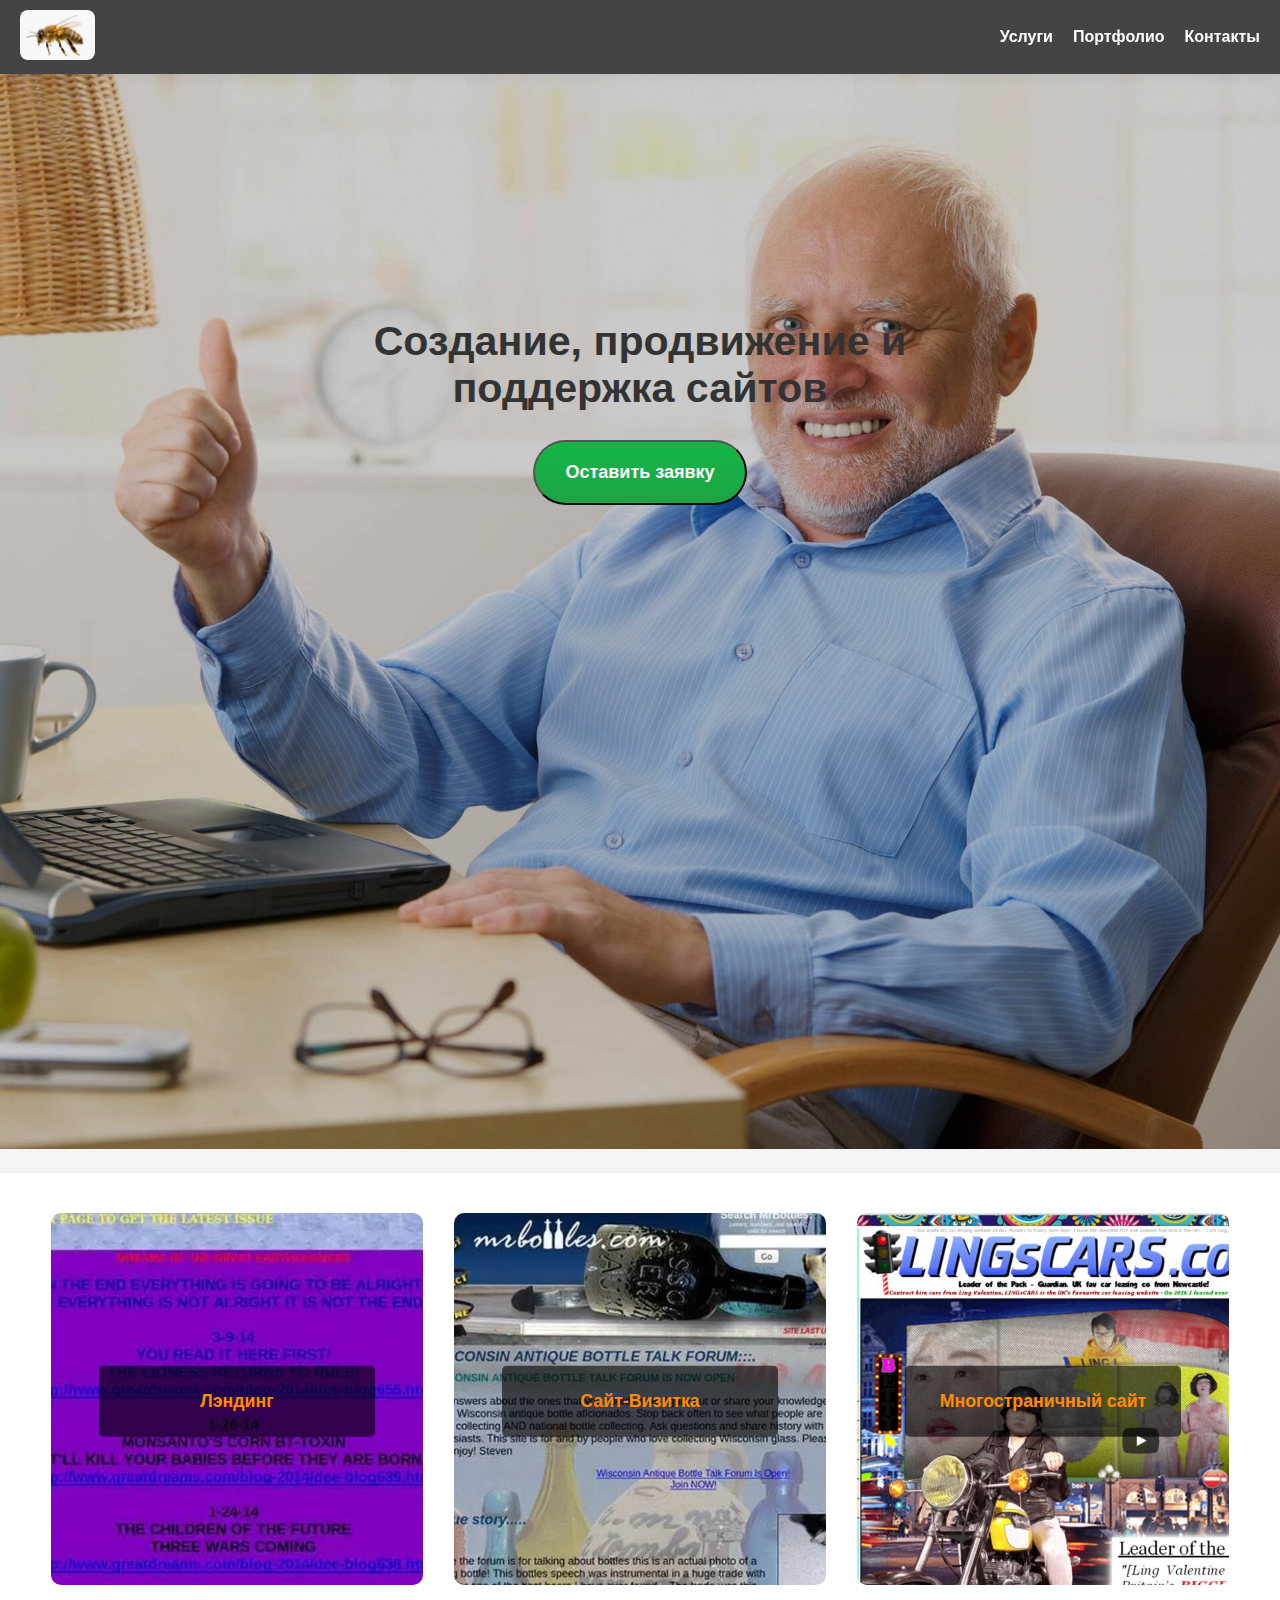
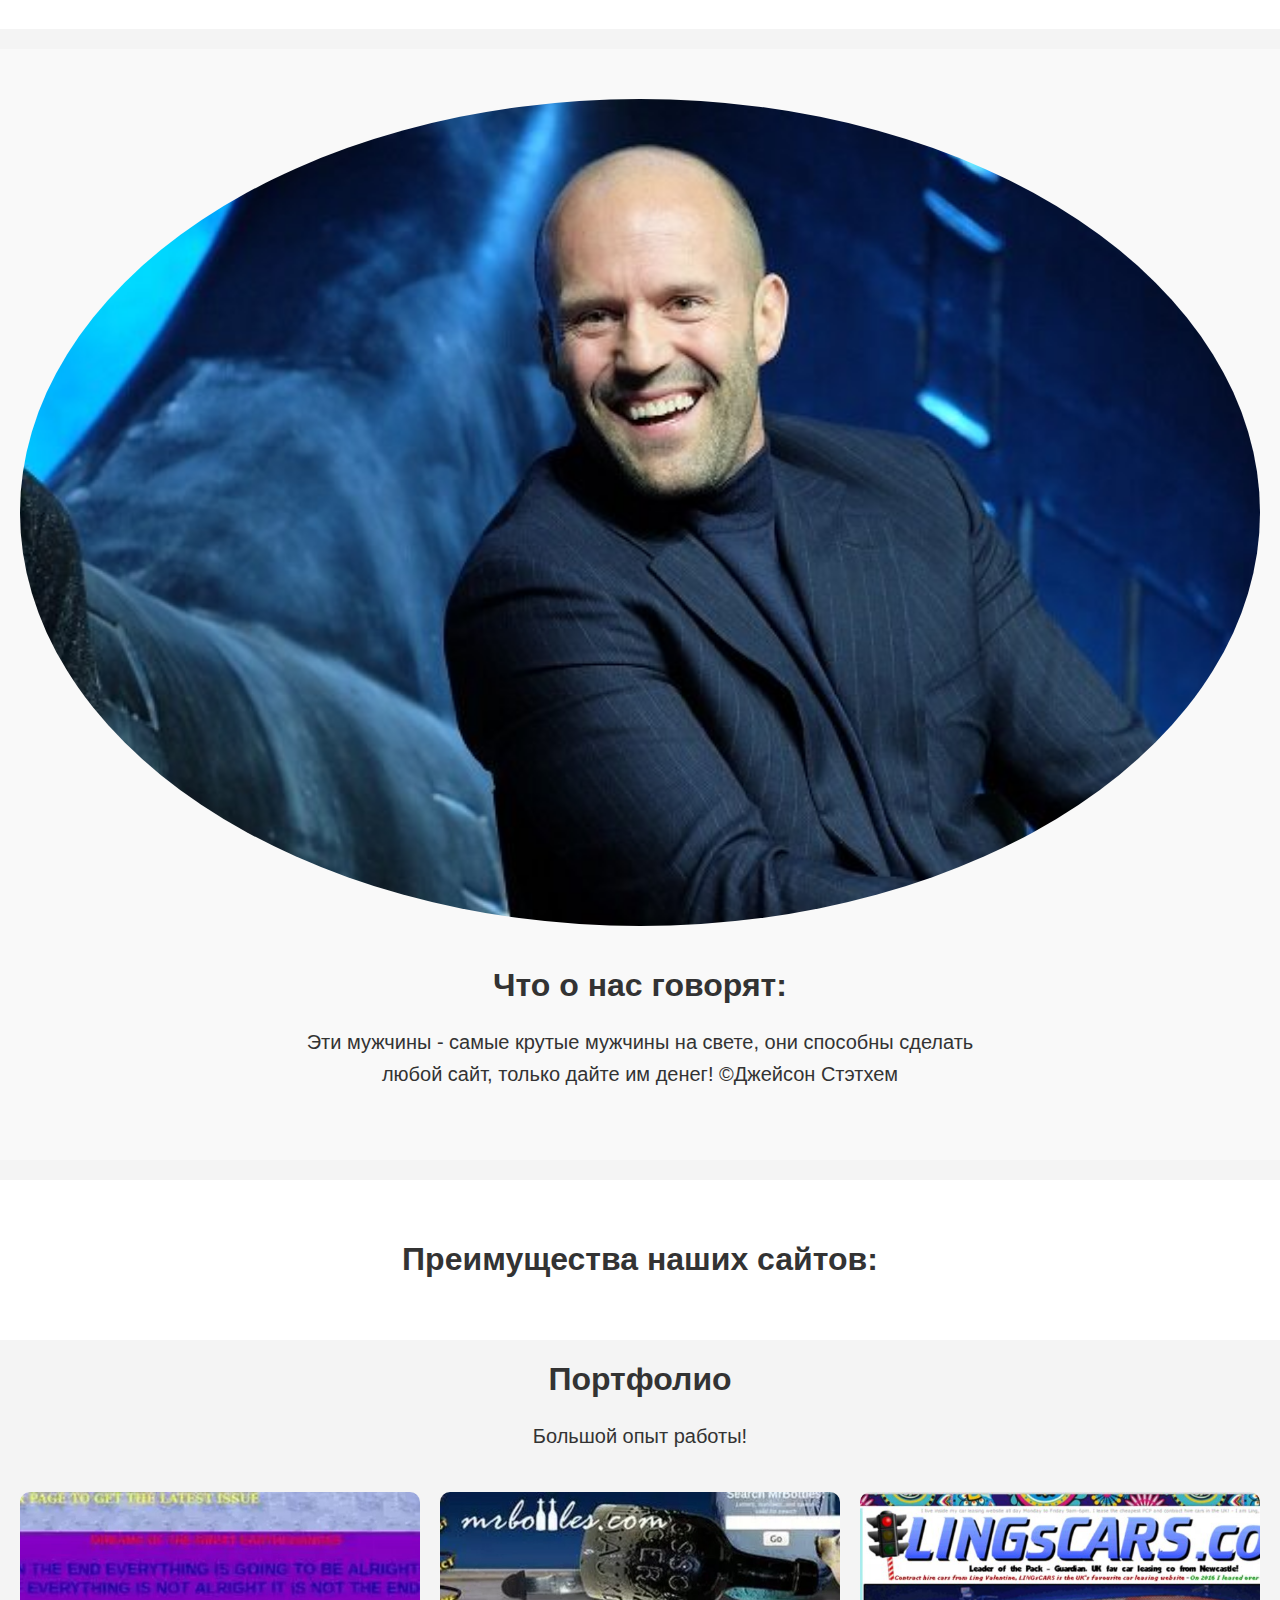
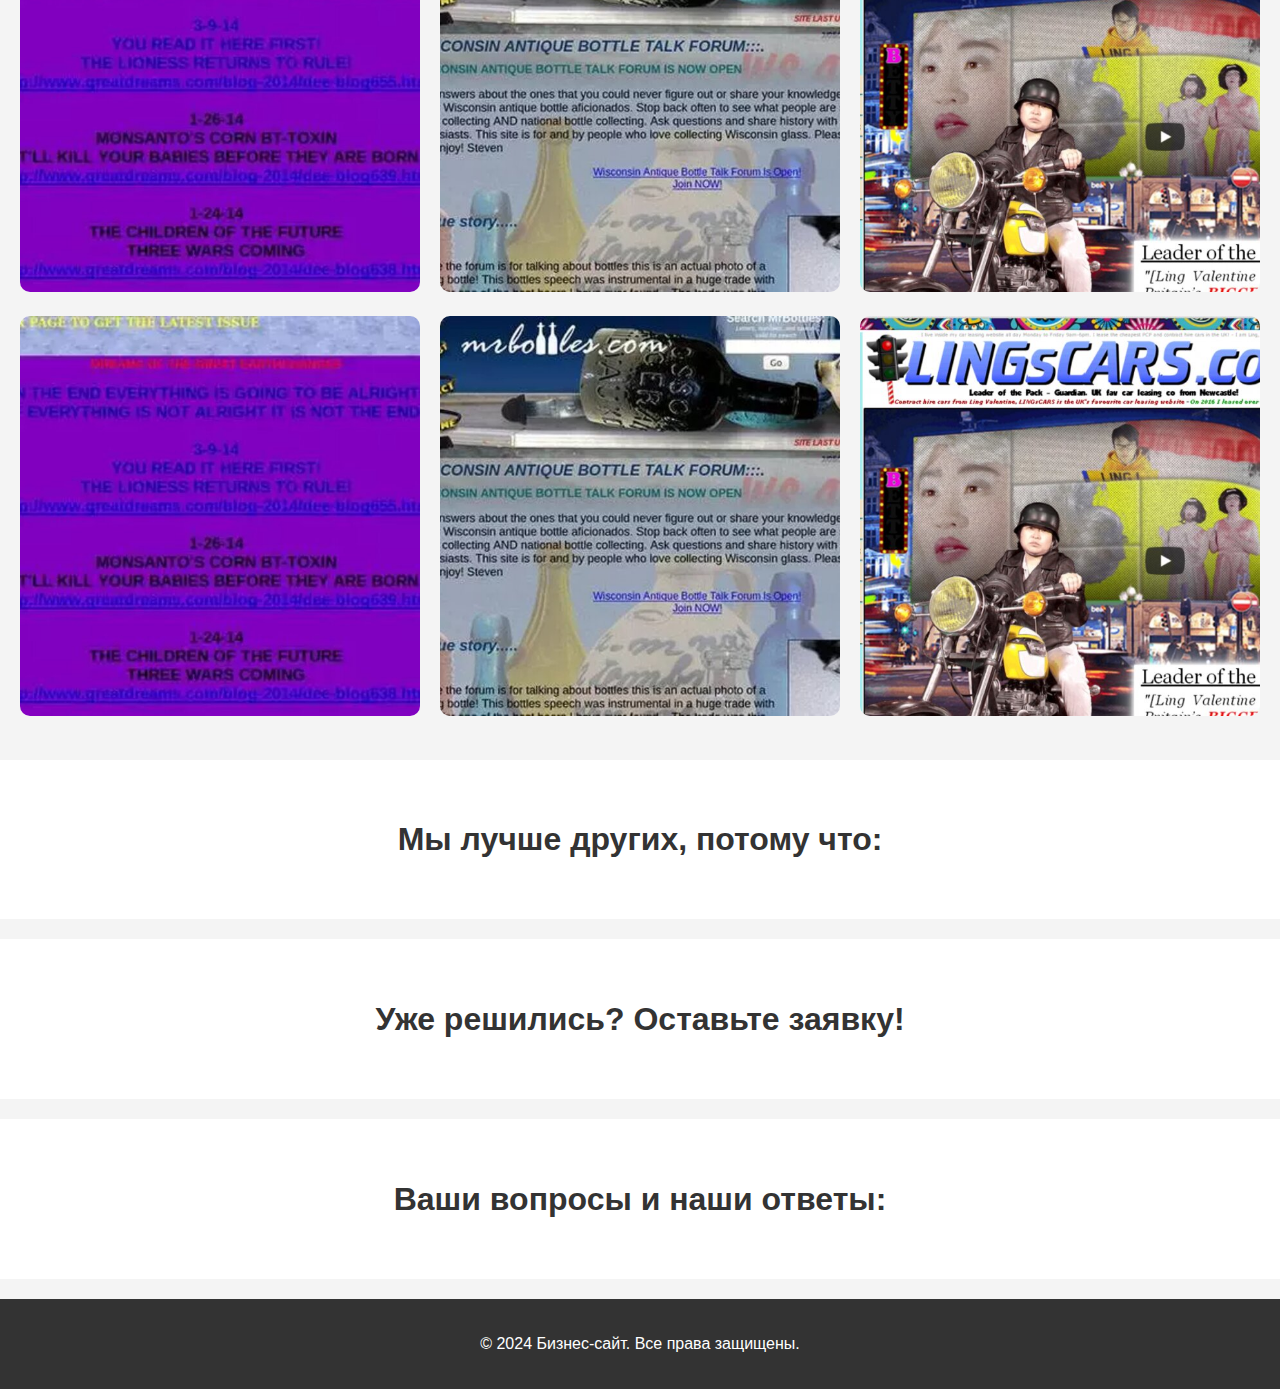
<file: project/index.html>
<!DOCTYPE html>
<!-- saved from url=(0035)http://127.0.0.1/project/index.html -->
<html lang="ru">
<head>
    <meta charset="UTF-8">
    <meta name="viewport" content="width=device-width, initial-scale=1.0">
    <meta name="description" content="Наш сайт предлагает лучшие услуги в области веб-разработки. Узнайте больше о нашем опыте и проектах.">
    <meta name="keywords" content="веб-разработка, услуги, портфолио, контакт">
    <meta name="author" content="Super-site">
    <title>Главная</title>
    <link rel="stylesheet" href="../project/scripts/css/popupContainer.css?v=123">
    <link rel="stylesheet" href="../project/scripts/css/style.css?v=123">
    <script src="../project/scripts/js/script.js"></script>
</head>
<body>

<header>
    <nav>
        <div class="nav-container">
            <button class="menu-toggle" id="menu-toggle">
                    ☰
            </button>
            <a href="index.html" class="logo"><img src="../project/image/logo.jpg" alt=""></a>
            <ul id="nav-menu">
                <li><a href="services.html">Услуги</a></li>
                <li><a href="portfolio.html">Портфолио</a></li>
                <li><a href="contact.html">Контакты</a></li>
            </ul>
        </div>
    </nav>
</header>

<section class="mp">
    
    <div class="mp-introduction">
        <div class="mp-introduction-bg">
            <img class="mp-introduction-bg-image" src="image/mp-indroduction-bg-image.jpg">
            
            <div class="mp-introduction-bg-text">
                <h1>
                    Создание, продвижение и поддержка сайтов
                </h1>
                <button id="startButton">Оставить заявку</button>
                <div id="popupContainer" class="popup-container">
                    <!-- Шаг 1 -->
                    <div id="step1" class="step">
                        <h2>Выберите нужный тип сайта:</h2>
                        <select>
                            <option value="multi-page">Сайт многостраничный</option>
                            <option value="ecommerce">Интернет-магазин</option>
                            <option value="landing">Лендинг</option>
                            <option value="business-card">Сайт-визитка</option>
                            <option value="not-sure">Пока не определился(-ась)</option>
                        </select>
                        <button id="next1">Дальше</button>
                    </div>
                    <!-- Шаг 2 -->
                    <div id="step2" class="step">
                        <h2>Выберите или впишите вид вашей деятельности:</h2>
                        <select>
                            <option value="legal">Юридические услуги</option>
                            <option value="repair">Ремонт и отделка</option>
                            <option value="construction">Строительные услуги</option>
                            <option value="furniture">Изготовление мебели</option>
                            <option value="equipment">Спецтехника, запчасти</option>
                            <option value="tourism">Туризм и отдых</option>
                            <option value="auto-service">Автосервис</option>
                            <option value="windows">Окна</option>
                        </select>
                        <button id="next2">Дальше</button>
                    </div>
                    <!-- Шаг 3 -->
                    <div id="step3" class="step">
                        <h2>Для наполнения вашего сайта есть:</h2>
                        <div class="step3text">
                            <input type="checkbox" style="width: 20px; height: 20px;"> <p>Тексты</p>
                        </div>
                        <div class="step3text">
                            <input type="checkbox" style="width: 20px; height: 20px;"> <p>Фото/Картинки</p>
                        </div>
                        <div class="step3text">
                            <input type="checkbox" style="width: 20px; height: 20px;"> <p>Видео</p>
                        </div>
                        <div class="step3text">
                            <input type="checkbox" style="width: 20px; height: 20px;"> <p>Ничего</p>
                        </div>
                        <button id="next3">Дальше</button>
                    </div>
                    <!-- Шаг 4 -->
                    <div id="step4" class="step">
                        <h2>Размещение информации на вашем сайте:</h2>
                        <div class="step3text">
                            <input type="radio" name="placement" value="service" style="width: 20px; height: 20px;"> <p>Требуется услуга по размещению</p>
                        </div>
                        <div class="step3text">
                            <input type="radio" name="placement" value="self" style="width: 20px; height: 20px;"> <p>Самостоятельно</p>
                        </div>
                        <br>
                        <br>
                        <button id="finish">Отправить</button>
                        <br>
                        <br>
                        <div class="progress-bar">
                            <div class="progress" id="progress"></div>
                        </div>
                    </div>
                </div>
            </div>
        </div>
        <div id="overlay" class="overlay"></div>
    </div>

    <div class="mp-services">

        <div class="mp-services-bg-box">
            <div class="mp-services-bg-box-landing">
                <img class="mp-services-bg-box-landing" src="image/mp-services-bg-box-landing.jpg">
                <div class="mp-services-bg-box-landing-text">
                    <h2>Лэндинг</h2>
                </div>
            </div>
            <div class="mp-services-bg-box-businesscard">
                <img class="mp-services-bg-box-businesscard" src="image/mp-services-bg-box-businesscard.jpg">
                <div class="mp-services-bg-box-businesscard-text">
                    <h2>Сайт-Визитка</h2>
                </div>
            </div>
            <div class="mp-services-bg-box-multifunctional">
                <img class="mp-services-bg-box-multifunctional" src="image/mp-services-bg-box-multifunctional.jpg">
                <div class="mp-services-bg-box-multifunctional-text">
                    <h2>Многостраничный сайт</h2>
                </div>
            </div>
        </div>
    </div>

    <div class="mp-case">
        <div class="mp-case-box">
            <img class="mp-case-box-image" src="image/mp-case-box-image.jpg"><img>
            <div class="mp-case-box-text">
                <h1>
                    Что о нас говорят:
                </h1>
                <p>Эти мужчины - самые крутые мужчины на свете, они способны сделать любой сайт, только дайте им денег! ©Джейсон Стэтхем</p>
            </div>
        </div>
    </div>

    <div class="mp-features">
        <h1>
            Преимущества наших сайтов:
        </h1>
    </div>

    <div class="mp-portfolio">
        <h1>
            Портфолио
        </h1>
        <p>Большой опыт работы!</p>
        <div class="mp-portfolio-case">
            <div class="mp-porfolio-case-first">
                <img class="mp-porfolio-case-first" src="image/mp-services-bg-box-landing.jpg">
            </div>
            <div class="mp-porfolio-case-second">
                <img class="mp-porfolio-case-second" src="image/mp-services-bg-box-businesscard.jpg">
            </div>
            <div class="mp-portfolio-third">
                <img class="mp-porfolio-case-third" src="image/mp-services-bg-box-multifunctional.jpg">
            </div>
            <div class="mp-porfolio-case-fourth">
                <img class="mp-porfolio-case-fourth" src="image/mp-services-bg-box-landing.jpg">
            </div>
            <div class="mp-portfolio-case-fifth">
                <img class="mp-porfolio-case-fifth" src="image/mp-services-bg-box-businesscard.jpg">
            </div>
            <div class="mp-portfolio-case-sixth">
                <img class="mp-porfolio-case-sixth" src="image/mp-services-bg-box-multifunctional.jpg">
            </div>
        </div>
    </div>

    <div class="mp-development">
        <h1>
            Мы лучше других, потому что:
        </h1>
    </div>

    <div class="mp-services">
        <h1>
            Уже решились? Оставьте заявку!
        </h1>
    </div>

    <div class="mp-faq">
        <h1>
            Ваши вопросы и наши ответы:
        </h1>
    </div>

</section>

<footer>
    <p>© 2024 Бизнес-сайт. Все права защищены.</p>
</footer>

</body></html>
</file>
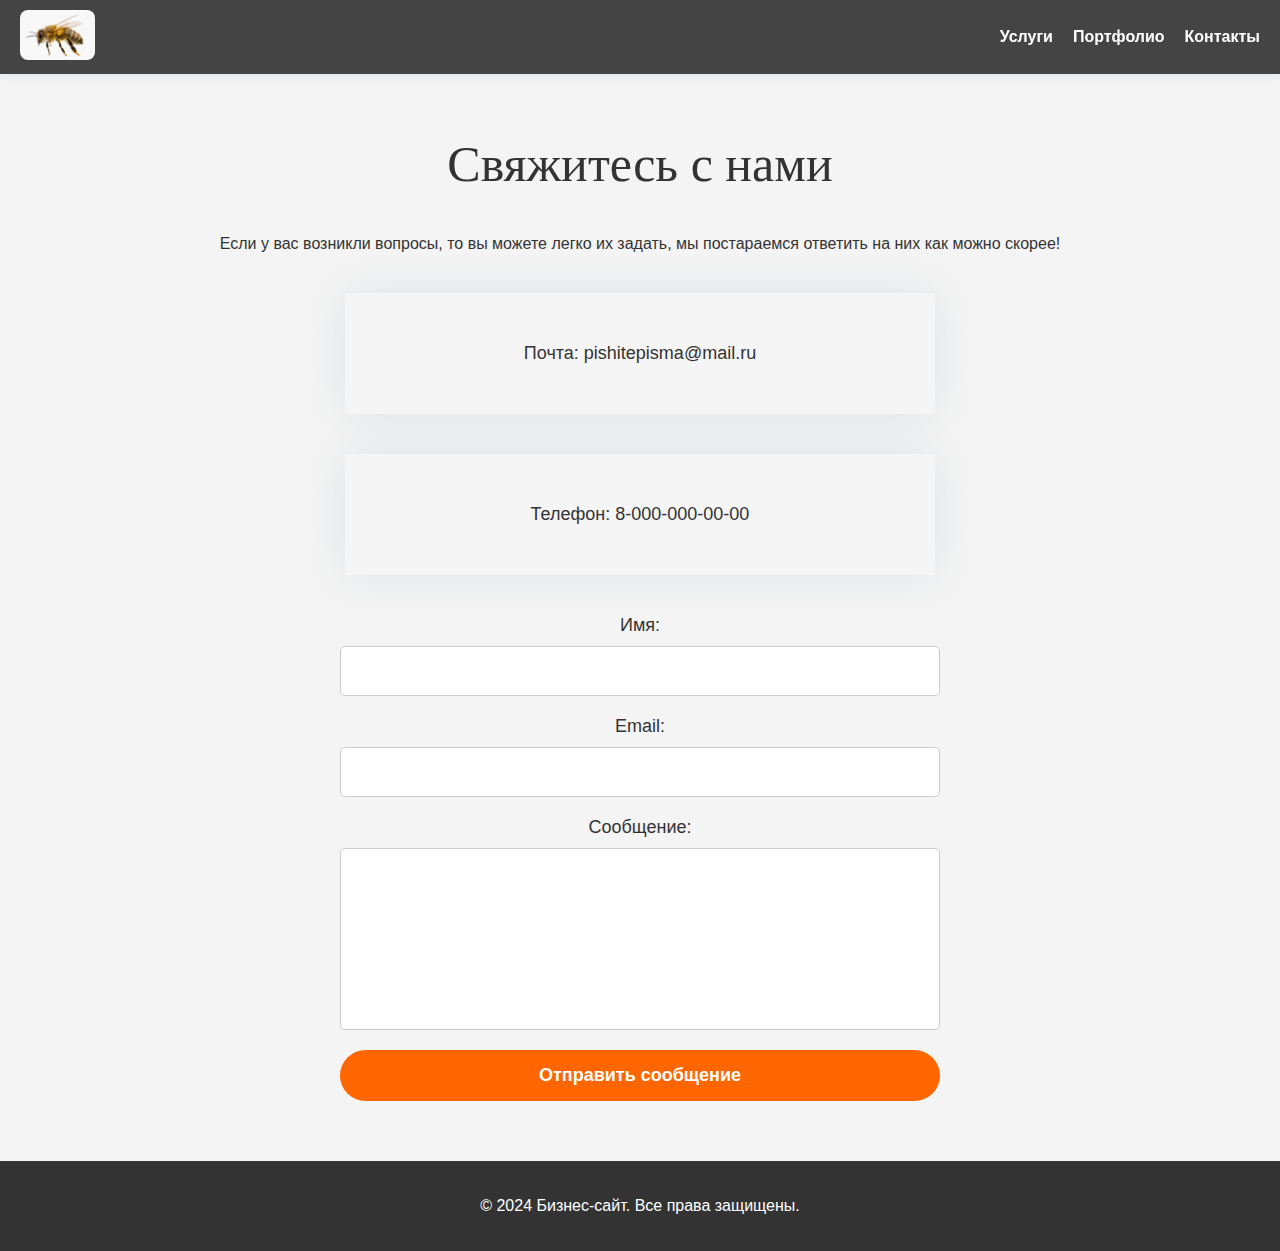
<file: project/contact.html>
<!DOCTYPE html>
<!-- saved from url=(0035)http://127.0.0.1/project/contact.html -->
<html lang="ru">
<head>
    <meta charset="UTF-8">
    <meta name="viewport" content="width=device-width, initial-scale=1.0">
    <meta name="description" content="Наш сайт предлагает лучшие услуги в области веб-разработки. Узнайте больше о нашем опыте и проектах.">
    <meta name="keywords" content="веб-разработка, услуги, портфолио, контакт">
    <meta name="author" content="Super-site">
    <title>Контакты</title>
    <link rel="stylesheet" href="../project/scripts/css/style.css?v=123">
    <script src="../project/scripts/js/script.js"></script>
</head>
<body>

<header>
    <nav>
        <div class="nav-container">
            <button class="menu-toggle" id="menu-toggle">
                ☰
            </button>
            <a href="index.html" class="logo"><img src="../project/image/logo.jpg" alt=""></a>
            <ul id="nav-menu">
                <li><a href="services.html">Услуги</a></li>
                <li><a href="portfolio.html">Портфолио</a></li>
                <li><a href="contact.html">Контакты</a></li>
            </ul>
        </div>
    </nav>
</header>

<section class="contact">
    <h2>Свяжитесь с нами</h2>
    <p>Если у вас возникли вопросы, то вы можете легко их задать, мы постараемся ответить на них как можно скорее!</p>
    <div class="contact-boxes">
        <div class="contact-boxes-email">Почта: pishitepisma@mail.ru</div>
        <div class="contact-boxes-whatsapp">Телефон: 8-000-000-00-00</div>
    </div>
    <form action="send.php" method="POST">
        <label for="name">Имя:</label>
        <input type="text" id="name" name="name" required>

        <label for="email">Email:</label>
        <input type="email" id="email" name="email" required>

        <label for="message">Сообщение:</label>
        <textarea id="message" name="message" required></textarea>

        <button type="submit" class="cta-button">Отправить сообщение</button>
    </form>
</section>

<footer>
    <p>© 2024 Бизнес-сайт. Все права защищены.</p>
</footer>

</body>
</html>
</file>
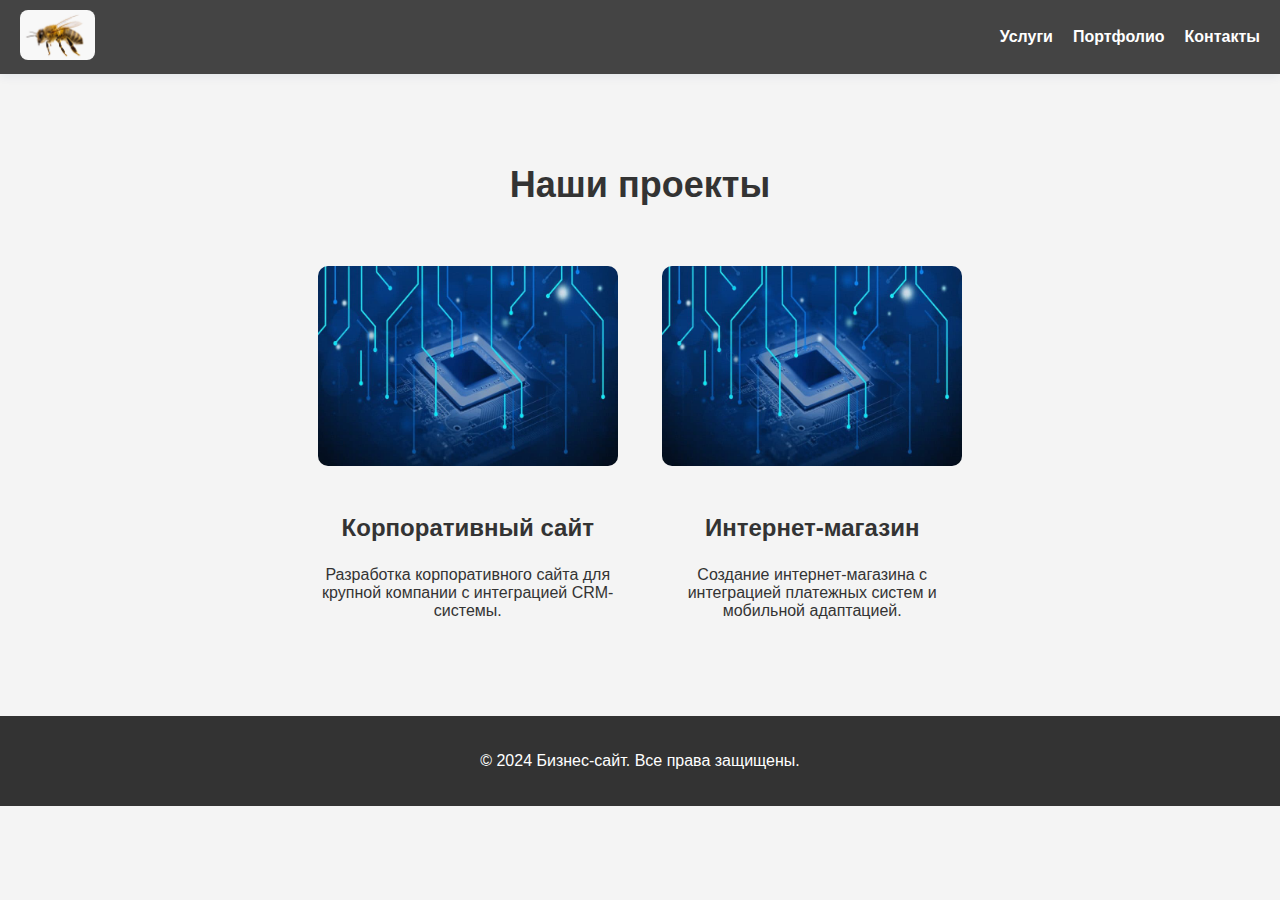
<file: project/portfolio.html>
<!DOCTYPE html>
<!-- saved from url=(0035)http://127.0.0.1/project/portfolio.html -->
<html lang="ru">
<head>
    <meta charset="UTF-8">
    <meta name="viewport" content="width=device-width, initial-scale=1.0">
    <meta name="description" content="Наш сайт предлагает лучшие услуги в области веб-разработки. Узнайте больше о нашем опыте и проектах.">
    <meta name="keywords" content="веб-разработка, услуги, портфолио, контакт">
    <meta name="author" content="Super-site">
    <title>Портфолио</title>
    <link rel="stylesheet" href="../project/scripts/css/style.css?v=12345">
    <script src="../project/scripts/js/script.js"></script>
</head>
<body>

<header>
    <nav>
        <div class="nav-container">
            <button class="menu-toggle" id="menu-toggle">
                ☰
            </button>
            <a href="index.html" class="logo"><img src="../project/image/logo.jpg" alt=""></a>
            <ul id="nav-menu">
                <li><a href="services.html">Услуги</a></li>
                <li><a href="portfolio.html">Портфолио</a></li>
                <li><a href="contact.html">Контакты</a></li>
            </ul>
        </div>
    </nav>
</header>

<section class="portfolio">
    <h2>Наши проекты</h2>
    <div class="portfolio-item">
        <img src="../project/image/image.jpg" alt="Проект 1">
        <h3>Корпоративный сайт</h3>
        <p>Разработка корпоративного сайта для крупной компании с интеграцией CRM-системы.</p>
    </div>
    <div class="portfolio-item">
        <img src="../project/image/image.jpg" alt="Проект 2">
        <h3>Интернет-магазин</h3>
        <p>Создание интернет-магазина с интеграцией платежных систем и мобильной адаптацией.</p>
    </div>
</section>

<footer>
    <p>© 2024 Бизнес-сайт. Все права защищены.</p>
</footer>

</body>
</html>
</file>
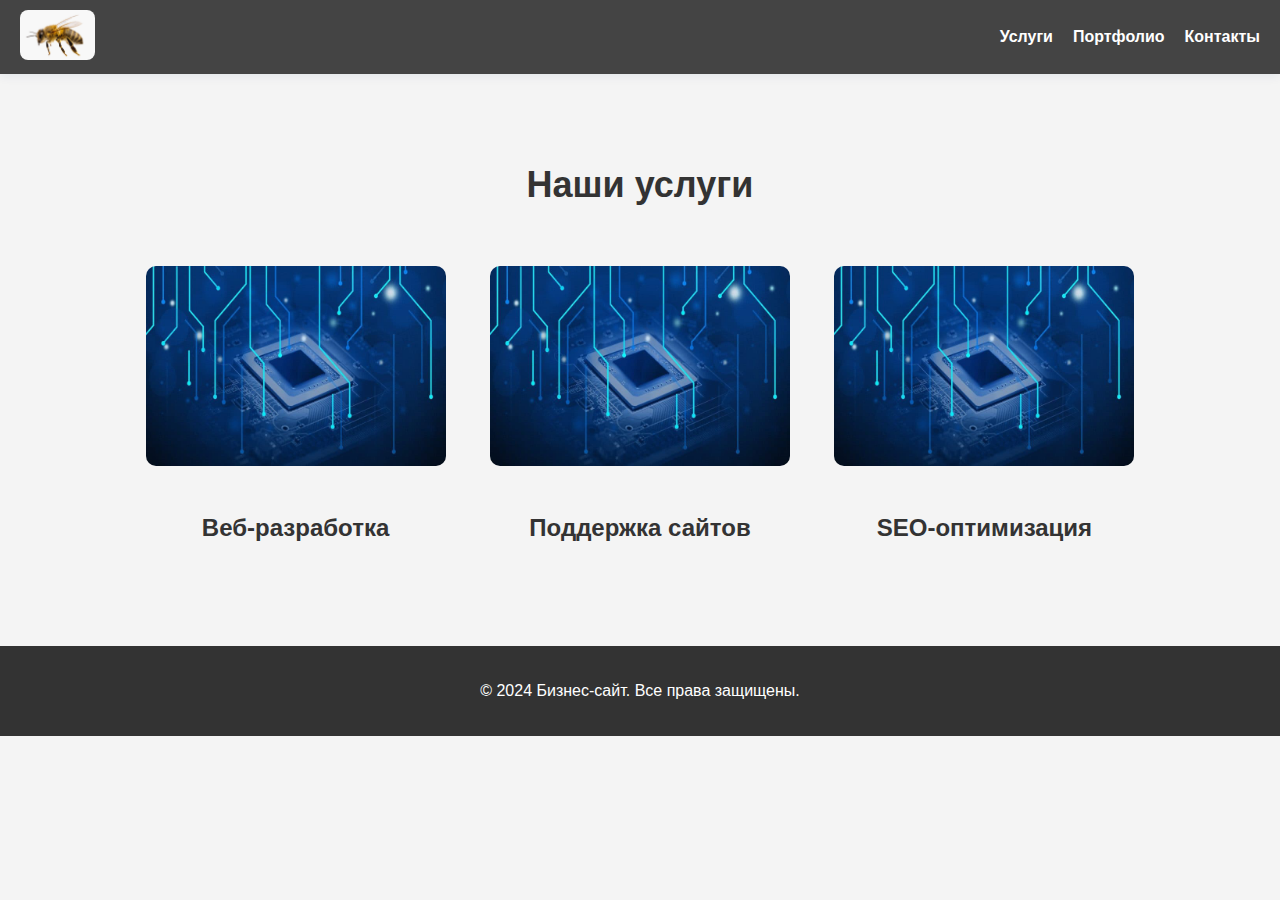
<file: project/services.html>
<!DOCTYPE html>
<!-- saved from url=(0035)http://127.0.0.1/project/services.html -->
<html lang="ru">
<head>
    <meta charset="UTF-8">
    <meta name="viewport" content="width=device-width, initial-scale=1.0">
    <meta name="description" content="Наш сайт предлагает лучшие услуги в области веб-разработки. Узнайте больше о нашем опыте и проектах.">
    <meta name="keywords" content="веб-разработка, услуги, портфолио, контакт">
    <meta name="author" content="Super-site">
    <title>Услуги</title>
    <link rel="stylesheet" href="../project/scripts/css/style.css?v=12345">
    <script src="../project/scripts/js/script.js"></script>
</head>
<body>

<header>
    <nav>
        <div class="nav-container">
            <button class="menu-toggle" id="menu-toggle">
                ☰
            </button>
            <a href="index.html" class="logo"><img src="../project/image/logo.jpg" alt=""></a>
            <ul id="nav-menu">
                <li><a href="services.html">Услуги</a></li>
                <li><a href="portfolio.html">Портфолио</a></li>
                <li><a href="contact.html">Контакты</a></li>
            </ul>
        </div>
    </nav>
</header>

<section class="services">

    <h2>Наши услуги</h2>
    <div class="service">
        <img src="../project/image/image.jpg" alt="Веб-разработка">
        <h3>Веб-разработка</h3>
        <p></p>
    </div>

    <div class="service">
        <img src="../project/image/image.jpg" alt="Поддержка сайтов">
        <h3>Поддержка сайтов</h3>
        <p></p>
    </div>

    <div class="service">
        <img src="../project/image/image.jpg" alt="SEO-оптимизация">
        <h3>SEO-оптимизация</h3>
        <p></p>
    </div>

</section>

<footer>
    <p>© 2024 Бизнес-сайт. Все права защищены.</p>
</footer>

</body>
</html>
</file>
<file: project/scripts/css/popupContainer.css>
.overlay {
position: fixed;
top: 0;
left: 0;
width: 100%;
height: 100%;
background-color: rgba(0, 0, 0, 0.7);
z-index: 50;
display: none;
}
.overlay.active {
display: block;
}
.popup-container {
position: absolute;
top: 50px;
left: 50%;
transform: translateX(-50%);
width: 400px;
padding: 20px;
background-color: #1c1c1c;
color: #fff;
border-radius: 10px;
border: 1px solid #444;
box-shadow: 0 5px 15px rgba(0, 0, 0, 0.5);
z-index: 100;
opacity: 0;
visibility: hidden;
transition: opacity 0.3s ease, visibility 0.3s ease;
}
.popup-container.active {
	opacity: 1;
	visibility: visible;
	width: 600px;
}
.step {
display: none;
}
.step.active {
display: block;
}
.popup-container button {
margin-top: 20px;
background-color: #28a745;
color: white;
border: none;
padding: 12px 24px;
cursor: pointer;
font-size: 16px;
font-weight: bold;
border-radius: 5px;
transition: background-color 0.3s ease;
}
.popup-container button:hover {
background-color: #218838;
}
select, input {
width: 100%;
padding: 12px;
margin-top: 10px;
background-color: #333;
color: white;
border: 2px solid #555;
border-radius: 5px;
font-size: 16px;
}
input::placeholder {
color: #ccc;
}
#startButton {
/*display: block;*/
text-decoration: none;
box-sizing: border-box;
padding: 20px 30px;
color: #FFF;
text-align: center;
font-size: 18px;
font-weight: 600;
background: linear-gradient(180deg, #15B746 0%, #1CA345 100%);
border-radius: 40px;
cursor: pointer;
transition: all 0.3s ease;
}
#startButton:hover {
background: linear-gradient(180deg, #1CA345 0%, #15B746 100%);
}
.mp-introduction-bg-text {
z-index: 100;
}
.progress-bar {
width: 100%;
background-color: #e0e0e0;
height: 10px;
border-radius: 5px;
margin-bottom: 20px;
}

.progress {
height: 10px;
background-color: #76c7c0;
width: 0%;
border-radius: 5px;
transition: width 0.4s ease;
}

.popup-container {

}

.step {
display: none;
}

.step.active {
display: block;
}
.step3text {
	display: flex;
	align-items: center;
	justify-content: space-between;
}
@media (max-width: 768px) {
	.popup-container.active {
		/*width: 80%;*/
	}
}
</file>
<file: project/scripts/css/style.css>
@charset "UTF-8";
body {
    margin: 0;
    padding:0;
    box-sizing:border-box;
    font-family: 'Roboto', sans-serif;
    background-color: #f4f4f4;
    color: #333;
        /*min-height: 100vh; 
        height: 100%;*/
}

img{
    width:100%;
}

/*  scroll  */
::-webkit-scrollbar {
    width: 10px; 
}
    ::-webkit-scrollbar-track {
        background: #fff; 
        border-radius: 10px;
    }
    ::-webkit-scrollbar-thumb {
        background-color: #676767;
    }
    ::-webkit-scrollbar-thumb:hover {
        background-color: #9a9999; 
    }
/*  scroll  */

/* Header */

header {
    background-color: #444;
    padding: 10px 0;
    position: sticky;
    top: 0;
    box-shadow: 0 2px 10px rgba(18, 66, 101, 0.08);
    z-index: 1000;
}

    .logo img{
        height:50px;
        border-radius:8px;
    }

    .nav-container{
        display: flex;
        justify-content: space-between;
        align-items: center;
        max-width: 2560px;
        margin: 0 auto;
        padding: 0 20px;
    }

nav ul {
    display: flex;
    list-style: none;
}

    #nav-menu li {
        margin-left:20px;
    }

    #nav-menu a {
        color: white;
        text-decoration: none;
        font-weight: bold;
        transition: color 0.3s;
    }

    #nav-menu a:hover {
        color: #ff6600;
    }

/* Main */

.mp {
    text-align: center;
    flex:auto;
    max-width: 2560px;
    margin-right:auto;
    margin-left:auto;
}

    .mp p {
        font-size: 20px;
        line-height: 1.6;
    }

.cta-button {
    display: inline-block;
    background-color: #ff6600;
    color: #fff;
    padding: 15px 30px;
    border-radius: 30px;
    text-decoration: none;
    font-size: 18px;
    font-weight: bold;
    transition: background-color 0.3s ease;
}

    .cta-button:hover {
        background-color: #e65c00;
    }

.mp-introduction{
    position: relative;
    text-align: center;
}

    .mp-introduction-bg{
    }

    .mp-introduction-bg-image{
        width: 100%;
        height: auto;
        filter: brightness(0.8);
    }

    .mp-introduction-bg-text{
        position: absolute;
        top: 30%;
        left: 50%;
        transform: translate(-50%, -50%);
    }

    .mp-introduction-bg-text h1 {
        font-size: calc(1.375rem + 1.5vw);
    }

.mp-services{
    margin-bottom:60px;
}

    .mp-services-bg-box{
        display: flex;
        flex-direction: row;
        justify-content: space-evenly;
    }

        .mp-services-bg-box img{
            width: 100%;
            height: auto;
            border-radius: 10px;
            transition: transform 0.3s;
        }

        .mp-services-bg-box-landing,
        .mp-services-bg-box-businesscard,
        .mp-services-bg-box-multifunctional{
            position: relative;
            text-align: center;
            width: 30%;
        }

.mp-services-bg-box-landing-text,
.mp-services-bg-box-businesscard-text,
.mp-services-bg-box-multifunctional-text {
    position: absolute;
    top: 50%;
    left: 50%;
    width: 20vw;
    font-size: calc(0.1rem + 0.8vw);
    transform: translate(-50%, -50%);
    color: white;
    background-color: rgba(0, 0, 0, 0.6);
    padding: 10px;
    border-radius: 5px;
}

        .mp-services-bg-box-landing-text{
        }
        .mp-services-bg-box-businesscard-text{
        }
        .mp-services-bg-box-multifunctional-text{
        }

        .mp-services-bg-box h2{
            color:darkorange;
        }


.mp-case{
    background-color: #f9f9f9;
    padding: 50px 20px;
    text-align: center;
}

    .mp-case-box{
        display:flex;    
        flex-direction: column;
        align-items:center
    }

        .mp-case-box img {
            border-radius: 50%;
        }
        .mp-case-box-text{
            max-width: 700px;
            margin-top: 20px;
        }
        .mp-case-box-text h1{
        }

.mp-features{
}

.mp-portfolio{
}
    .mp-portfolio-case{
        display: grid;
        grid-template-columns:repeat(3, 1fr);
        gap:20px;
        padding:20px;
    }
    .mp-portfolio-case img {
        width: 100%;
        height: auto;
        border-radius: 10px;
    }
    .mp-porfolio-case-first,
    .mp-porfolio-case-second,
    .mp-porfolio-case-third,
    .mp-porfolio-case-fourth,
    .mp-porfolio-case-fifth,
    .mp-porfolio-case-sixth{
    }

.mp-development{
}

.mp-services{
}

.mp-faq{
}

.mp-features, .mp-development, .mp-services, .mp-faq{
    text-align: center;
    padding: 40px 20px;
    background-color: #fff;
    margin: 20px 0;
}


.services {
    padding: 60px 0;
    text-align: center;
    flex: 1;
}

    .services h2 {
        font-size: 36px;
        margin-bottom: 40px;
    }

.service {
    display: inline-block;
    max-width: 300px;
    margin: 20px;
    text-align: center;
    flex:auto;
}

    .service img {
        width: 100%;
        border-radius: 10px;
        margin-bottom: 20px;
    }

    .service h3 {
        font-size: 24px;
    }

    .service p {
        font-size: 16px;
    }

/* Portfolio-main */

.portfolio {
    padding: 60px 0;
    text-align: center;
    flex:auto;
}

    .portfolio h2 {
        font-size: 36px;
        margin-bottom: 40px;
    }

    .portfolio-item {
        display: inline-block;
        max-width: 300px;
        margin: 20px;
        flex:auto;
    }

        .portfolio-item img {
            width: 100%;
            border-radius: 10px;
            margin-bottom: 20px;
        }

        .portfolio-item h3 {
            font-size: 24px;
        }

/* Contact-main */

.contact {
    padding: 60px 0;
    text-align: center;
    flex:auto;
}

    .contact h2 {
        font-size: 50px;
        font-weight: 500;
        font-family: Cursive;
        margin-bottom: 40px;
        line-height: 1.2;
        margin:0 auto;
    }

    .contact p {
        line-height: 1.2;
        margin: 40px auto;
    }

    .contact-boxes{
        margin: 0 auto;
        max-width: 620px;
        display: flex;
        flex-direction: column;
        align-items: stretch;
    }

        .contact-boxes-email {
        }

        .contact-boxes-whatsapp {
        }

        .contact-boxes-email, .contact-boxes-whatsapp {
            display: inline-block;
            box-shadow: 0px 0px 45px rgba(51, 77, 114, 0.10);
            background-color: #F5F5F5;
            padding: 50px 30px 50px 30px;
            font-size: 18px;
            margin: 0 15px 40px;
        }

form {
    max-width: 600px;
    margin: 0 auto;
    display: flex;
    flex-direction: column;
    align-items: stretch;
}

label {
    font-size: 18px;
    display: block;
    margin-bottom: 10px;
}

input, textarea {
    padding: 15px;
    margin-bottom: 20px;
    border: 1px solid #ccc;
    border-radius: 5px;
    font-size: 16px;
}

textarea {
    height: 150px;
    resize: none;
}

button[type="submit"] {
    background-color: #ff6600;
    color: #fff;
    border: none;
    padding: 15px 30px;
    border-radius: 30px;
    font-size: 18px;
    cursor: pointer;
    transition: background-color 0.3s ease;
}

button[type="submit"]:hover {
    background-color: #e65c00;
}

/* Footer */

footer {
    background-color: #333;
    color: #fff;
    text-align: center;
    padding: 20px 0;
    position: relative;
    bottom: 0;
    width: 100%;
}

.menu-toggle {
    display: none;
    font-size: 30px;
    background: none;
    border: none;
    cursor: pointer;
}

/* Media */

@media (max-width: 768px) {
    nav ul {
        flex-direction: column;
        width: 100%;
        position: absolute;
        top: 57px;
        left: 0;
        background-color: #444;
        overflow: hidden;
        max-height: 0;
        transition: max-height 0.5s ease-out;
        padding:0;
        border-top: 1px solid #444;
        border-bottom:1px solid #444;
        box-shadow: 0 10px 10px rgba(18, 66, 101, 0.08);
    }

    .features {
        flex-direction: column;
        align-items: center;
    }

    .menu-toggle {
        display: block;
        color: white;
    }

    .service, .portfolio-item {
        max-width: 100%;
    }
    form {
        max-width: 80%;
    }
    nav ul.active {
        display: flex;
        transition: max-height 0.5s ease-in;
        max-height: 300px;
    }
}
</file>
